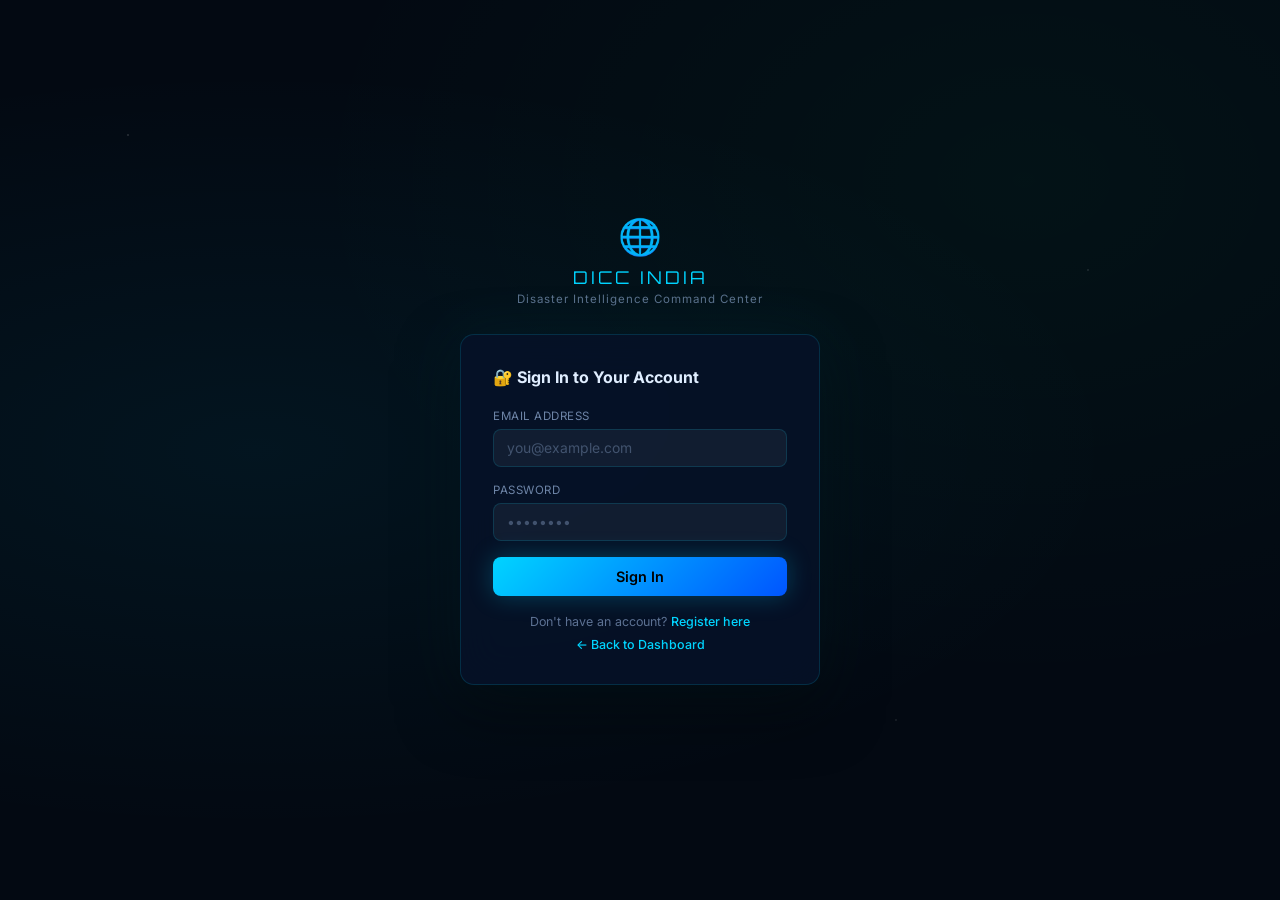
<file: auth/login.html>
<!DOCTYPE html>
<html lang="en">

<head>
    <meta charset="UTF-8" />
    <meta name="viewport" content="width=device-width, initial-scale=1.0" />
    <title>Login — DICC India</title>
    <link rel="preconnect" href="https://fonts.googleapis.com" />
    <link
        href="https://fonts.googleapis.com/css2?family=Inter:wght@400;500;600;700&family=Orbitron:wght@700;800&display=swap"
        rel="stylesheet" />
    <style>
        *,
        *::before,
        *::after {
            box-sizing: border-box;
            margin: 0;
            padding: 0
        }

        body {
            min-height: 100vh;
            background: #030912;
            color: #e0eeff;
            font-family: 'Inter', sans-serif;
            display: flex;
            align-items: center;
            justify-content: center;
            background-image: radial-gradient(ellipse at 20% 50%, rgba(0, 212, 255, .06) 0%, transparent 60%),
                radial-gradient(ellipse at 80% 20%, rgba(0, 255, 136, .04) 0%, transparent 50%)
        }

        /* Stars */
        body::before {
            content: '';
            position: fixed;
            inset: 0;
            background-image:
                radial-gradient(1px 1px at 10% 15%, rgba(255, 255, 255, .4) 0%, transparent 100%),
                radial-gradient(1px 1px at 85% 30%, rgba(255, 255, 255, .3) 0%, transparent 100%),
                radial-gradient(1px 1px at 50% 70%, rgba(255, 255, 255, .35) 0%, transparent 100%),
                radial-gradient(1px 1px at 70% 80%, rgba(255, 255, 255, .25) 0%, transparent 100%);
            pointer-events: none;
            z-index: 0
        }

        .container {
            position: relative;
            z-index: 1;
            width: 100%;
            max-width: 400px;
            padding: 20px
        }

        /* Brand */
        .brand {
            text-align: center;
            margin-bottom: 28px
        }

        .brand-icon {
            font-size: 2.2rem;
            display: block;
            margin-bottom: 8px
        }

        .brand-name {
            font-family: 'Orbitron', sans-serif;
            font-size: 1.1rem;
            color: #00d4ff;
            letter-spacing: 3px
        }

        .brand-sub {
            font-size: .72rem;
            color: rgba(180, 210, 255, .5);
            letter-spacing: 1px;
            margin-top: 4px
        }

        /* Card */
        .card {
            background: rgba(6, 18, 40, .85);
            border: 1px solid rgba(0, 212, 255, .15);
            border-radius: 14px;
            padding: 32px;
            backdrop-filter: blur(20px);
            box-shadow: 0 0 60px rgba(0, 212, 255, .06), 0 24px 60px rgba(0, 0, 0, .5)
        }

        .card-title {
            font-size: 1rem;
            font-weight: 700;
            margin-bottom: 22px;
            color: #e0eeff
        }

        /* Form */
        .form-group {
            margin-bottom: 16px
        }

        .form-label {
            display: block;
            font-size: .72rem;
            color: rgba(180, 210, 255, .6);
            letter-spacing: .5px;
            text-transform: uppercase;
            margin-bottom: 6px
        }

        .form-input {
            width: 100%;
            background: rgba(255, 255, 255, .05);
            border: 1px solid rgba(0, 212, 255, .15);
            border-radius: 8px;
            padding: 10px 13px;
            color: #e0eeff;
            font-size: .87rem;
            outline: none;
            transition: border-color .2s;
            font-family: 'Inter', sans-serif
        }

        .form-input:focus {
            border-color: #00d4ff;
            box-shadow: 0 0 0 3px rgba(0, 212, 255, .08)
        }

        .form-input::placeholder {
            color: rgba(180, 210, 255, .3)
        }

        /* Button */
        .btn {
            width: 100%;
            padding: 11px;
            border: none;
            border-radius: 8px;
            cursor: pointer;
            font-size: .9rem;
            font-weight: 600;
            font-family: 'Inter', sans-serif;
            transition: all .2s
        }

        .btn-primary {
            background: linear-gradient(135deg, #00d4ff, #0055ff);
            color: #000;
            box-shadow: 0 0 24px rgba(0, 212, 255, .25)
        }

        .btn-primary:hover {
            box-shadow: 0 0 32px rgba(0, 212, 255, .4);
            transform: translateY(-1px)
        }

        .btn-primary:active {
            transform: translateY(0)
        }

        .btn:disabled {
            opacity: .5;
            cursor: not-allowed;
            transform: none
        }

        /* Messages */
        .msg {
            padding: 10px 14px;
            border-radius: 7px;
            font-size: .8rem;
            margin-bottom: 14px;
            display: none
        }

        .msg.error {
            background: rgba(255, 17, 68, .1);
            border: 1px solid rgba(255, 17, 68, .3);
            color: #ff4466;
        }

        .msg.success {
            background: rgba(0, 229, 160, .1);
            border: 1px solid rgba(0, 229, 160, .3);
            color: #00e5a0;
        }

        /* Links */
        .form-link {
            text-align: center;
            margin-top: 18px;
            font-size: .78rem;
            color: rgba(180, 210, 255, .5)
        }

        .form-link a {
            color: #00d4ff;
            text-decoration: none;
            font-weight: 500
        }

        .form-link a:hover {
            text-decoration: underline
        }

        /* Spinner */
        .spin {
            display: inline-block;
            width: 14px;
            height: 14px;
            border: 2px solid rgba(0, 0, 0, .3);
            border-top-color: #000;
            border-radius: 50%;
            animation: spin .7s linear infinite;
            vertical-align: middle;
            margin-right: 6px
        }

        @keyframes spin {
            to {
                transform: rotate(360deg)
            }
        }
    </style>
</head>

<body>
    <div class="container">
        <div class="brand">
            <span class="brand-icon">🌐</span>
            <div class="brand-name">DICC INDIA</div>
            <div class="brand-sub">Disaster Intelligence Command Center</div>
        </div>

        <div class="card">
            <div class="card-title">🔐 Sign In to Your Account</div>
            <div class="msg" id="msg"></div>

            <form id="login-form" autocomplete="on">
                <div class="form-group">
                    <label class="form-label" for="email">Email Address</label>
                    <input type="email" id="email" class="form-input" placeholder="you@example.com" required
                        autocomplete="email" />
                </div>
                <div class="form-group">
                    <label class="form-label" for="password">Password</label>
                    <input type="password" id="password" class="form-input" placeholder="••••••••" required
                        autocomplete="current-password" />
                </div>
                <button type="submit" class="btn btn-primary" id="login-btn">Sign In</button>
            </form>

            <div class="form-link">Don't have an account? <a href="register.html">Register here</a></div>
            <div class="form-link" style="margin-top:8px"><a href="../index.html">← Back to Dashboard</a></div>
        </div>
    </div>

    <script>
        const form = document.getElementById('login-form');
        const msg = document.getElementById('msg');
        const btn = document.getElementById('login-btn');

        function showMsg(text, type) {
            msg.textContent = text;
            msg.className = 'msg ' + type;
            msg.style.display = 'block';
        }

        form.addEventListener('submit', async e => {
            e.preventDefault();
            btn.disabled = true;
            btn.innerHTML = '<span class="spin"></span>Signing in...';

            try {
                const res = await fetch('../api/login.php', {
                    method: 'POST', credentials: 'include',
                    headers: { 'Content-Type': 'application/json' },
                    body: JSON.stringify({
                        email: document.getElementById('email').value.trim(),
                        password: document.getElementById('password').value,
                    }),
                });
                const data = await res.json();

                if (data.ok) {
                    showMsg('✅ Login successful! Redirecting...', 'success');
                    const dest = data.role === 'admin' ? '../index.html' : '../client.html';
                    setTimeout(() => { window.location.href = dest; }, 700);

                } else if (data.needs_verify) {
                    showMsg('📧 ' + data.error, 'error');
                    setTimeout(() => { window.location.href = 'verify.html?email=' + encodeURIComponent(document.getElementById('email').value); }, 1500);
                } else {
                    showMsg('❌ ' + (data.error || 'Login failed'), 'error');
                    btn.disabled = false;
                    btn.textContent = 'Sign In';
                }
            } catch (err) {
                showMsg('❌ Network error. Check that XAMPP is running.', 'error');
                btn.disabled = false;
                btn.textContent = 'Sign In';
            }
        });
    </script>
</body>

</html>
</file>
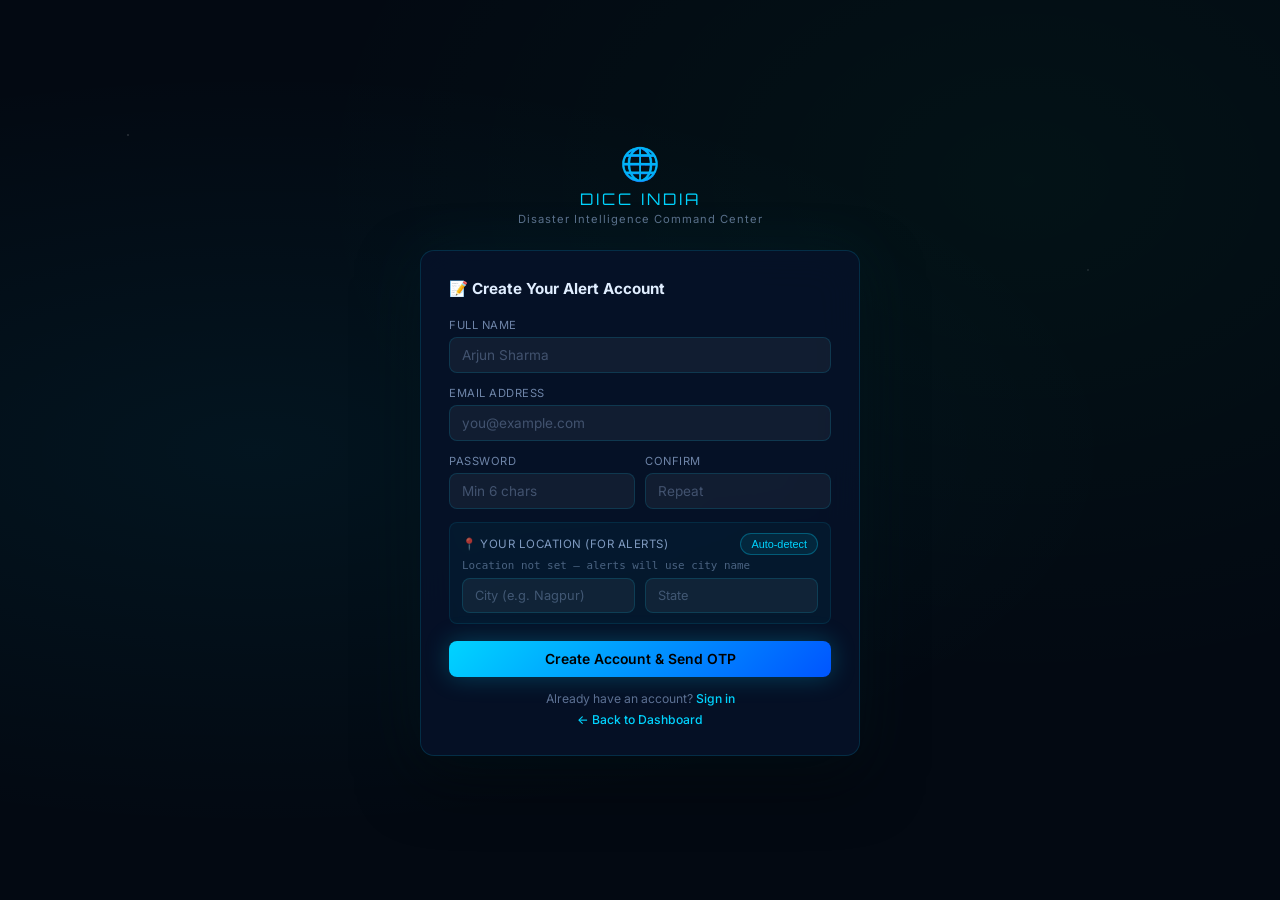
<file: auth/register.html>
<!DOCTYPE html>
<html lang="en">

<head>
    <meta charset="UTF-8" />
    <meta name="viewport" content="width=device-width, initial-scale=1.0" />
    <title>Register — DICC India</title>
    <link rel="preconnect" href="https://fonts.googleapis.com" />
    <link
        href="https://fonts.googleapis.com/css2?family=Inter:wght@400;500;600;700&family=Orbitron:wght@700;800&display=swap"
        rel="stylesheet" />
    <style>
        *,
        *::before,
        *::after {
            box-sizing: border-box;
            margin: 0;
            padding: 0
        }

        body {
            min-height: 100vh;
            background: #030912;
            color: #e0eeff;
            font-family: 'Inter', sans-serif;
            display: flex;
            align-items: center;
            justify-content: center;
            padding: 20px;
            background-image: radial-gradient(ellipse at 20% 50%, rgba(0, 212, 255, .06) 0%, transparent 60%),
                radial-gradient(ellipse at 80% 20%, rgba(0, 255, 136, .04) 0%, transparent 50%)
        }

        body::before {
            content: '';
            position: fixed;
            inset: 0;
            background-image:
                radial-gradient(1px 1px at 10% 15%, rgba(255, 255, 255, .4) 0%, transparent 100%),
                radial-gradient(1px 1px at 85% 30%, rgba(255, 255, 255, .3) 0%, transparent 100%),
                radial-gradient(1px 1px at 50% 70%, rgba(255, 255, 255, .35) 0%, transparent 100%);
            pointer-events: none;
            z-index: 0
        }

        .container {
            position: relative;
            z-index: 1;
            width: 100%;
            max-width: 440px
        }

        .brand {
            text-align: center;
            margin-bottom: 24px
        }

        .brand-icon {
            font-size: 2rem;
            display: block;
            margin-bottom: 6px
        }

        .brand-name {
            font-family: 'Orbitron', sans-serif;
            font-size: 1rem;
            color: #00d4ff;
            letter-spacing: 3px
        }

        .brand-sub {
            font-size: .7rem;
            color: rgba(180, 210, 255, .5);
            letter-spacing: 1px;
            margin-top: 3px
        }

        .card {
            background: rgba(6, 18, 40, .88);
            border: 1px solid rgba(0, 212, 255, .15);
            border-radius: 14px;
            padding: 28px;
            backdrop-filter: blur(20px);
            box-shadow: 0 0 60px rgba(0, 212, 255, .06), 0 24px 60px rgba(0, 0, 0, .5)
        }

        .card-title {
            font-size: .95rem;
            font-weight: 700;
            margin-bottom: 20px;
            color: #e0eeff
        }

        .form-group {
            margin-bottom: 13px
        }

        .form-label {
            display: block;
            font-size: .7rem;
            color: rgba(180, 210, 255, .6);
            letter-spacing: .5px;
            text-transform: uppercase;
            margin-bottom: 5px
        }

        .form-input {
            width: 100%;
            background: rgba(255, 255, 255, .05);
            border: 1px solid rgba(0, 212, 255, .15);
            border-radius: 8px;
            padding: 9px 12px;
            color: #e0eeff;
            font-size: .85rem;
            outline: none;
            transition: border-color .2s;
            font-family: 'Inter', sans-serif
        }

        .form-input:focus {
            border-color: #00d4ff;
            box-shadow: 0 0 0 3px rgba(0, 212, 255, .08)
        }

        .form-input::placeholder {
            color: rgba(180, 210, 255, .3)
        }

        .input-row {
            display: grid;
            grid-template-columns: 1fr 1fr;
            gap: 10px
        }

        /* Location block */
        .loc-block {
            background: rgba(0, 212, 255, .04);
            border: 1px solid rgba(0, 212, 255, .1);
            border-radius: 8px;
            padding: 10px 12px;
            margin-bottom: 13px
        }

        .loc-row {
            display: flex;
            align-items: center;
            gap: 8px;
            justify-content: space-between;
            margin-bottom: 4px
        }

        .loc-title {
            font-size: .72rem;
            color: rgba(180, 210, 255, .7);
            text-transform: uppercase;
            letter-spacing: .5px
        }

        .loc-detect-btn {
            padding: 4px 10px;
            border-radius: 14px;
            border: 1px solid rgba(0, 212, 255, .3);
            background: rgba(0, 212, 255, .08);
            color: #00d4ff;
            font-size: .68rem;
            cursor: pointer;
            transition: all .2s
        }

        .loc-detect-btn:hover {
            background: rgba(0, 212, 255, .2)
        }

        .loc-status {
            font-size: .68rem;
            color: rgba(180, 210, 255, .4);
            margin-top: 2px;
            font-family: 'JetBrains Mono', monospace
        }

        .loc-status.found {
            color: #00e5a0
        }

        /* Buttons */
        .btn {
            width: 100%;
            padding: 10px;
            border: none;
            border-radius: 8px;
            cursor: pointer;
            font-size: .87rem;
            font-weight: 600;
            font-family: 'Inter', sans-serif;
            transition: all .2s;
            margin-top: 4px
        }

        .btn-primary {
            background: linear-gradient(135deg, #00d4ff, #0055ff);
            color: #000;
            box-shadow: 0 0 24px rgba(0, 212, 255, .25)
        }

        .btn-primary:hover {
            box-shadow: 0 0 32px rgba(0, 212, 255, .4);
            transform: translateY(-1px)
        }

        .btn:disabled {
            opacity: .5;
            cursor: not-allowed;
            transform: none
        }

        .msg {
            padding: 10px 14px;
            border-radius: 7px;
            font-size: .78rem;
            margin-bottom: 12px;
            display: none
        }

        .msg.error {
            background: rgba(255, 17, 68, .1);
            border: 1px solid rgba(255, 17, 68, .3);
            color: #ff4466
        }

        .msg.success {
            background: rgba(0, 229, 160, .1);
            border: 1px solid rgba(0, 229, 160, .3);
            color: #00e5a0
        }

        .form-link {
            text-align: center;
            margin-top: 14px;
            font-size: .76rem;
            color: rgba(180, 210, 255, .5)
        }

        .form-link a {
            color: #00d4ff;
            text-decoration: none;
            font-weight: 500
        }

        .spin {
            display: inline-block;
            width: 13px;
            height: 13px;
            border: 2px solid rgba(0, 0, 0, .3);
            border-top-color: #000;
            border-radius: 50%;
            animation: spin .7s linear infinite;
            vertical-align: middle;
            margin-right: 5px
        }

        @keyframes spin {
            to {
                transform: rotate(360deg)
            }
        }

        /* OTP Screen */
        #otp-screen {
            display: none
        }

        .otp-info {
            text-align: center;
            margin-bottom: 16px;
            font-size: .82rem;
            color: rgba(180, 210, 255, .7);
            line-height: 1.5
        }

        .dev-otp {
            background: rgba(0, 255, 136, .08);
            border: 1px solid rgba(0, 255, 136, .2);
            border-radius: 6px;
            padding: 8px 12px;
            text-align: center;
            font-size: 1.3rem;
            font-family: 'JetBrains Mono', monospace;
            font-weight: 700;
            letter-spacing: 6px;
            color: #00ff88;
            margin: 12px 0
        }

        .dev-badge {
            font-size: .62rem;
            color: rgba(0, 255, 136, .5);
            text-transform: uppercase;
            letter-spacing: 1px;
            display: block;
            margin-top: 3px
        }
    </style>
</head>

<body>
    <div class="container">
        <div class="brand">
            <span class="brand-icon">🌐</span>
            <div class="brand-name">DICC INDIA</div>
            <div class="brand-sub">Disaster Intelligence Command Center</div>
        </div>

        <div class="card">
            <!-- Registration Form -->
            <div id="reg-screen">
                <div class="card-title">📝 Create Your Alert Account</div>
                <div class="msg" id="reg-msg"></div>
                <form id="reg-form" autocomplete="on">
                    <div class="form-group">
                        <label class="form-label">Full Name</label>
                        <input type="text" id="name" class="form-input" placeholder="Arjun Sharma" required />
                    </div>
                    <div class="form-group">
                        <label class="form-label">Email Address</label>
                        <input type="email" id="email" class="form-input" placeholder="you@example.com" required />
                    </div>
                    <div class="input-row">
                        <div class="form-group">
                            <label class="form-label">Password</label>
                            <input type="password" id="password" class="form-input" placeholder="Min 6 chars"
                                required />
                        </div>
                        <div class="form-group">
                            <label class="form-label">Confirm</label>
                            <input type="password" id="confirm" class="form-input" placeholder="Repeat" required />
                        </div>
                    </div>

                    <!-- Location -->
                    <div class="loc-block">
                        <div class="loc-row">
                            <span class="loc-title">📍 Your Location (for alerts)</span>
                            <button type="button" class="loc-detect-btn" id="detect-loc-btn">Auto-detect</button>
                        </div>
                        <div class="loc-status" id="loc-status">Location not set — alerts will use city name</div>
                        <input type="hidden" id="lat" />
                        <input type="hidden" id="lon" />
                        <input type="hidden" id="city-hidden" />
                        <div class="input-row" style="margin-top:6px">
                            <div class="form-group" style="margin:0">
                                <input type="text" id="city" class="form-input" placeholder="City (e.g. Nagpur)"
                                    style="font-size:.8rem" />
                            </div>
                            <div class="form-group" style="margin:0">
                                <input type="text" id="state" class="form-input" placeholder="State"
                                    style="font-size:.8rem" />
                            </div>
                        </div>
                    </div>

                    <button type="submit" class="btn btn-primary" id="reg-btn">Create Account &amp; Send OTP</button>
                </form>
            </div>

            <!-- OTP Verification Screen -->
            <div id="otp-screen">
                <div class="card-title">📧 Verify Your Email</div>
                <div class="msg" id="otp-msg"></div>
                <div class="otp-info">
                    An OTP has been sent to <strong id="otp-email-display"></strong>.<br />
                    Enter it below to activate your account.
                </div>
                <div class="dev-otp" id="dev-otp-display" style="display:none">
                    <span id="dev-otp-val"></span>
                    <span class="dev-badge">🔧 Dev Mode — OTP shown for testing</span>
                </div>
                <form id="otp-form">
                    <div class="form-group">
                        <label class="form-label">6-Digit OTP</label>
                        <input type="text" id="otp-input" class="form-input" placeholder="000000" maxlength="6"
                            inputmode="numeric" pattern="[0-9]{6}"
                            style="text-align:center;letter-spacing:8px;font-size:1.3rem;font-family:'JetBrains Mono',monospace"
                            required />
                    </div>
                    <button type="submit" class="btn btn-primary" id="otp-btn">Verify OTP</button>
                </form>
            </div>

            <div class="form-link">Already have an account? <a href="login.html">Sign in</a></div>
            <div class="form-link" style="margin-top:6px"><a href="../index.html">← Back to Dashboard</a></div>
        </div>
    </div>

    <script>
        let regEmail = '';

        /* Auto-detect location */
        document.getElementById('detect-loc-btn').addEventListener('click', () => {
            const statusEl = document.getElementById('loc-status');
            if (!navigator.geolocation) { statusEl.textContent = 'Geolocation not supported'; return; }
            statusEl.textContent = '⏳ Detecting location...';
            navigator.geolocation.getCurrentPosition(pos => {
                document.getElementById('lat').value = pos.coords.latitude.toFixed(6);
                document.getElementById('lon').value = pos.coords.longitude.toFixed(6);
                statusEl.className = 'loc-status found';
                statusEl.textContent = `✅ Located: ${pos.coords.latitude.toFixed(4)}, ${pos.coords.longitude.toFixed(4)}`;
            }, () => {
                statusEl.textContent = 'Location access denied. Enter city manually.';
            });
        });

        /* Registration form */
        document.getElementById('reg-form').addEventListener('submit', async e => {
            e.preventDefault();
            const msg = document.getElementById('reg-msg');
            const btn = document.getElementById('reg-btn');
            const pass = document.getElementById('password').value;
            const conf = document.getElementById('confirm').value;

            if (pass !== conf) { showMsg(msg, '❌ Passwords do not match', 'error'); return; }
            if (pass.length < 6) { showMsg(msg, '❌ Password must have ≥ 6 characters', 'error'); return; }

            btn.disabled = true;
            btn.innerHTML = '<span class="spin"></span>Creating account...';

            try {
                const res = await fetch('../api/register.php', {
                    method: 'POST', headers: { 'Content-Type': 'application/json' },
                    body: JSON.stringify({
                        name: document.getElementById('name').value.trim(),
                        email: document.getElementById('email').value.trim().toLowerCase(),
                        password: pass,
                        latitude: document.getElementById('lat').value || null,
                        longitude: document.getElementById('lon').value || null,
                        city: document.getElementById('city').value.trim(),
                    }),
                });
                const data = await res.json();

                if (data.ok) {
                    regEmail = document.getElementById('email').value.trim();
                    // Switch to OTP screen
                    document.getElementById('reg-screen').style.display = 'none';
                    document.getElementById('otp-screen').style.display = 'block';
                    document.getElementById('otp-email-display').textContent = regEmail;
                    if (data.dev_otp) {
                        document.getElementById('dev-otp-display').style.display = 'block';
                        document.getElementById('dev-otp-val').textContent = data.dev_otp;
                    }
                } else {
                    showMsg(msg, '❌ ' + (data.error || 'Registration failed'), 'error');
                    btn.disabled = false;
                    btn.textContent = 'Create Account & Send OTP';
                }
            } catch (err) {
                showMsg(msg, '❌ Network error. Check XAMPP is running.', 'error');
                btn.disabled = false;
                btn.textContent = 'Create Account & Send OTP';
            }
        });

        /* OTP form */
        document.getElementById('otp-form').addEventListener('submit', async e => {
            e.preventDefault();
            const msg = document.getElementById('otp-msg');
            const btn = document.getElementById('otp-btn');
            btn.disabled = true;
            btn.innerHTML = '<span class="spin"></span>Verifying...';

            try {
                const res = await fetch('../api/verify.php', {
                    method: 'POST', headers: { 'Content-Type': 'application/json' },
                    body: JSON.stringify({ email: regEmail, otp: document.getElementById('otp-input').value.trim() }),
                });
                const data = await res.json();
                if (data.ok) {
                    showMsg(msg, '✅ ' + data.message, 'success');
                    setTimeout(() => { window.location.href = 'login.html'; }, 1200);
                } else {
                    showMsg(msg, '❌ ' + (data.error || 'Verification failed'), 'error');
                    btn.disabled = false;
                    btn.textContent = 'Verify OTP';
                }
            } catch (err) {
                showMsg(msg, '❌ Network error', 'error');
                btn.disabled = false;
                btn.textContent = 'Verify OTP';
            }
        });

        function showMsg(el, text, type) {
            el.textContent = text;
            el.className = 'msg ' + type;
            el.style.display = 'block';
        }
    </script>
</body>

</html>
</file>
